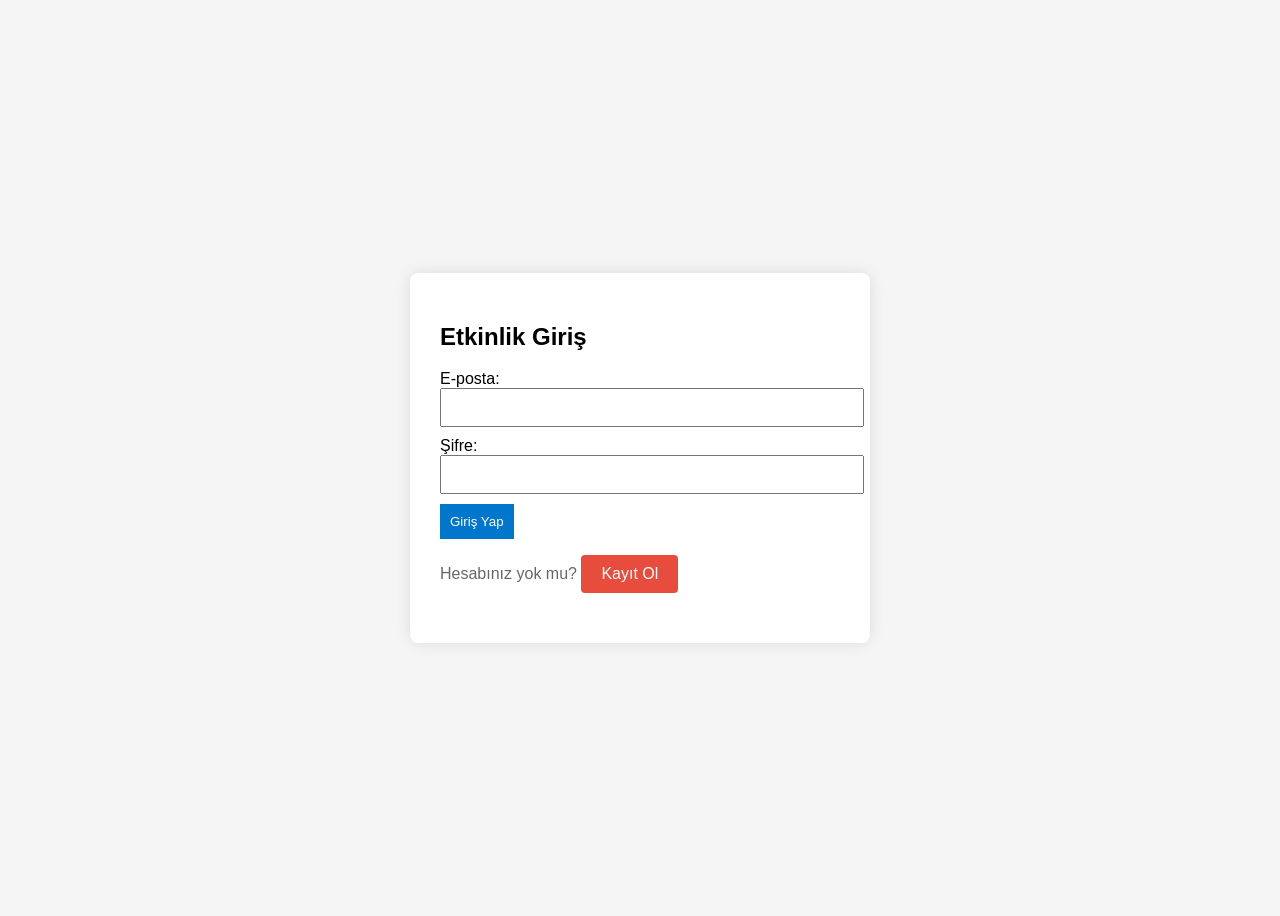
<file: public/index.html>
<!DOCTYPE html>
<html lang="tr">
<head>
  <meta charset="UTF-8">
  <title>Giriş Yap</title>
  <link rel="stylesheet" href="css/style.css">
</head>
<body>
  <div class="container">
    <h2>Etkinlik Giriş</h2>

    <form id="loginForm">
      <label for="email">E-posta:</label>
      <input type="email" id="email" required>

      <label for="password">Şifre:</label>
      <input type="password" id="password" required>

      <button type="submit">Giriş Yap</button>
    </form>

    <p>Hesabınız yok mu? <a href="register.html">Kayıt Ol</a></p>
  </div>

  <!-- ✅ Login işlemi -->
  <script>
    document.getElementById("loginForm").addEventListener("submit", async (e) => {
      e.preventDefault();

      const email = document.getElementById("email").value;
      const password = document.getElementById("password").value;

      const res = await fetch("/login", {
        method: "POST",
        headers: { "Content-Type": "application/json" },
        body: JSON.stringify({ email, password })
      });

      const result = await res.json();

      if (result.success) {
        localStorage.setItem("userEmail", email); // 📌 Email kaydı
        window.location.href = result.redirect;   // 📌 Admin mi User mı bakıp yönlendiriyor
      } else {
        alert(result.message || "Giriş başarısız.");
      }
    });
  </script>
</body>
</html>
</file>
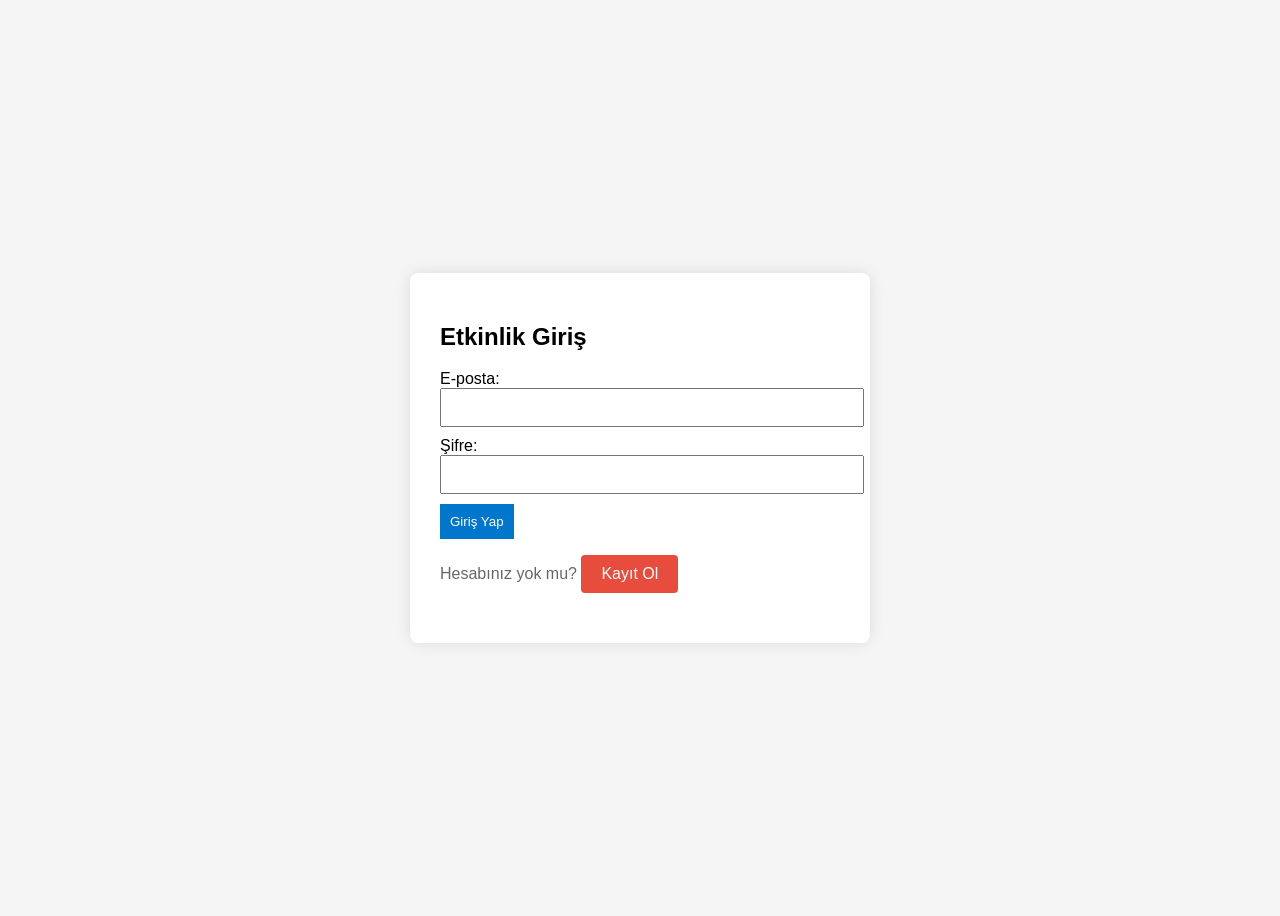
<file: public/etkinlikler.html>
<!DOCTYPE html>
<html lang="tr">
<head>
  <meta charset="UTF-8" />
  <meta name="viewport" content="width=device-width, initial-scale=1.0" />
  <title>Etkinlikler</title>
  <link rel="stylesheet" href="css/style.css" />
  <link rel="icon" href="favicon.ico" />
  <link href="https://fonts.googleapis.com/css2?family=Inter:wght@400;600&display=swap" rel="stylesheet" />
  <style>
    body {
      font-family: 'Inter', sans-serif;
      margin: 0;
      padding: 0;
      background-color: #f9f9f9;
      color: #333;
    }
    .container {
      max-width: 700px;
      margin: 80px auto 40px;
      background: #fff;
      padding: 24px;
      border-radius: 12px;
      box-shadow: 0 4px 12px rgba(0, 0, 0, 0.08);
      position: relative;
    }
    h1 {
      text-align: center;
      color: #222;
      margin-bottom: 24px;
    }
    #weatherBox {
      position: fixed;
      top: 20px;
      right: 20px;
      background: #e3f2fd;
      padding: 10px 14px;
      border-radius: 8px;
      text-align: center;
      font-weight: 500;
      color: #1565c0;
      box-shadow: 0 0 10px rgba(0, 0, 0, 0.1);
      z-index: 1000;
    }
    ul#eventList {
      list-style: none;
      padding: 0;
    }
    ul#eventList li {
      background: #f1f8ff;
      margin-bottom: 16px;
      padding: 14px 18px;
      border-radius: 10px;
      box-shadow: 0 2px 6px rgba(0,0,0,0.05);
    }
    select {
      margin-top: 6px;
      padding: 5px;
      border-radius: 6px;
    }
    .kontenjan {
      margin-top: 6px;
      font-weight: 600;
      color: #444;
      display: inline-block;
    }
    button {
      margin-top: 8px;
      padding: 6px 12px;
      background-color: #1976d2;
      color: white;
      border: none;
      border-radius: 6px;
      cursor: pointer;
      transition: background 0.2s;
    }
    button:hover:not(:disabled) {
      background-color: #0d47a1;
    }
    button:disabled {
      background-color: #aaa;
      cursor: not-allowed;
    }
    a {
      color: #1976d2;
      text-decoration: none;
    }
    a:hover {
      text-decoration: underline;
    }
    .duyuru-sabit {
      position: fixed;
      top: 100px;
      left: 20px;
      background-color: #fffde7;
      border-left: 4px solid #fdd835;
      padding: 10px 14px;
      font-size: 13px;
      color: #555;
      border-radius: 6px;
      max-width: 220px;
      box-shadow: 0 2px 8px rgba(0,0,0,0.1);
      z-index: 999;
    }
    @media (max-width: 800px) {
      .duyuru-sabit {
        position: static;
        max-width: 100%;
        margin: 0 auto 16px;
      }
      .container {
        margin: 100px 20px 20px;
      }
      #weatherBox {
        position: static;
        margin-bottom: 16px;
      }
    }
  </style>
</head>
<body>

<script>
  const email = localStorage.getItem("userEmail");
  if (!email) {
    window.location.href = "index.html";
  }
</script>

<div class="duyuru-sabit">
  Duyuru: İstanbulda yağışlı ve rüzgarlı havalarda açık hava etkinlikleri gerçekleştirilmeyecektir!
</div>

<div class="container">
  <h1>Etkinlikler</h1>

  <div id="weatherBox">
    İstanbul Hava Durumu:<br>
    <span id="weatherText">Yükleniyor...</span> <span id="weatherTemp"></span>
  </div>

  <ul id="eventList"></ul>

  <p style="text-align:center; margin-top: 30px;">
    <a href="sepet.html">🛒 Sepete Git</a>
  </p>
</div>

<script>
  let sepeteEkleniyor = false;

  function slugify(text) {
    return text.toString().normalize('NFD')
      .replace(/[\u0300-\u036f]/g, '')
      .replace(/ç/g, 'c').replace(/ğ/g, 'g')
      .replace(/ı/g, 'i').replace(/ö/g, 'o')
      .replace(/ş/g, 's').replace(/ü/g, 'u')
      .replace(/[^a-zA-Z0-9]/g, '-')
      .toLowerCase();
  }

  fetch("/events")
    .then(res => res.json())
    .then(data => {
      const list = document.getElementById("eventList");

      if (!Array.isArray(data) || data.length === 0) {
        list.innerHTML = "<li>Etkinlik bulunamadı.</li>";
        return;
      }

      data.sort((a, b) => new Date(a.date) - new Date(b.date));

      data.forEach(event => {
        const name = event.name ?? "Etkinlik";
        const basePrice = parseFloat(event.price ?? 0);
        const quota = parseInt(event.kontenjan ?? 200);
        let date = "Tarih yok";

        const slug = slugify(name);

        if (event.date) {
          const parsedDate = new Date(event.date);
          if (!isNaN(parsedDate)) {
            date = parsedDate.toLocaleDateString("tr-TR", {
              day: "2-digit",
              month: "long",
              year: "numeric"
            });
          }
        }

        const li = document.createElement("li");
        li.innerHTML = `
          <strong>${name}</strong> - ${basePrice.toFixed(2)} TL (Standart)<br>
          📅 <em>${date}</em><br>
          <label for="type-${slug}">Bilet Türü:</label>
          <select id="type-${slug}">
            <option value="standart">Standart</option>
            <option value="vip">VIP (+50₺)</option>
          </select><br>
          <span class="kontenjan">Kalan Kontenjan: <span class="quota-count">${quota}</span></span><br>
          <button ${quota <= 0 ? 'disabled' : ''}>
            ${quota <= 0 ? 'Tükendi' : 'Sepete Ekle'}
          </button>
        `;

        const btn = li.querySelector("button");
        const select = li.querySelector("select");
        const quotaSpan = li.querySelector(".quota-count");

        btn.addEventListener("click", () => {
          const selectedType = select.value;
          let finalPrice = basePrice;
          if (selectedType === "vip") finalPrice += 50;

          sepeteEkle({
            name,
            price: finalPrice,
            type: selectedType.toUpperCase()
          }, quotaSpan, btn);
        });

        list.appendChild(li);
      });
    })
    .catch(() => {
      document.getElementById("eventList").innerHTML = "<li>Etkinlikler yüklenemedi.</li>";
    });

  function sepeteEkle(event, quotaElement, buttonElement) {
    if (sepeteEkleniyor) return;
    sepeteEkleniyor = true;

    const email = localStorage.getItem("userEmail");

    fetch("/add-to-cart", {
      method: "POST",
      headers: { "Content-Type": "application/json" },
      body: JSON.stringify({ email, item: event })
    })
      .then(res => res.json())
      .then(result => {
        sepeteEkleniyor = false;
        if (result.success) {
          alert(`"${event.name}" (${event.type}) sepete eklendi.`);

          let currentQuota = parseInt(quotaElement.textContent);
          if (!isNaN(currentQuota) && currentQuota > 0) {
            currentQuota--;
            quotaElement.textContent = currentQuota;
            if (currentQuota === 0) {
              buttonElement.disabled = true;
              buttonElement.textContent = "Tükendi";
            }
          }

        } else {
          alert(result.message || "Sepete eklenemedi.");
        }
      })
      .catch(() => {
        sepeteEkleniyor = false;
        alert("Sunucu hatası.");
      });
  }

  async function getWeather() {
    const API_KEY = "4Az9cxY3MYrkMVplCEf3O1n4tBUSkzOa";
    const CITY_KEY = "318251";

    try {
      const res = await fetch(`https://dataservice.accuweather.com/currentconditions/v1/${CITY_KEY}?apikey=${API_KEY}&language=tr-tr`);
      const data = await res.json();
      const durum = data[0].WeatherText;
      const sicaklik = data[0].Temperature.Metric.Value;

      document.getElementById("weatherText").textContent = durum;
      document.getElementById("weatherTemp").textContent = `(${sicaklik}°C)`;
    } catch (err) {
      document.getElementById("weatherBox").textContent = "Hava durumu alınamadı.";
    }
  }

  getWeather();
</script>

</body>
</html>
</file>
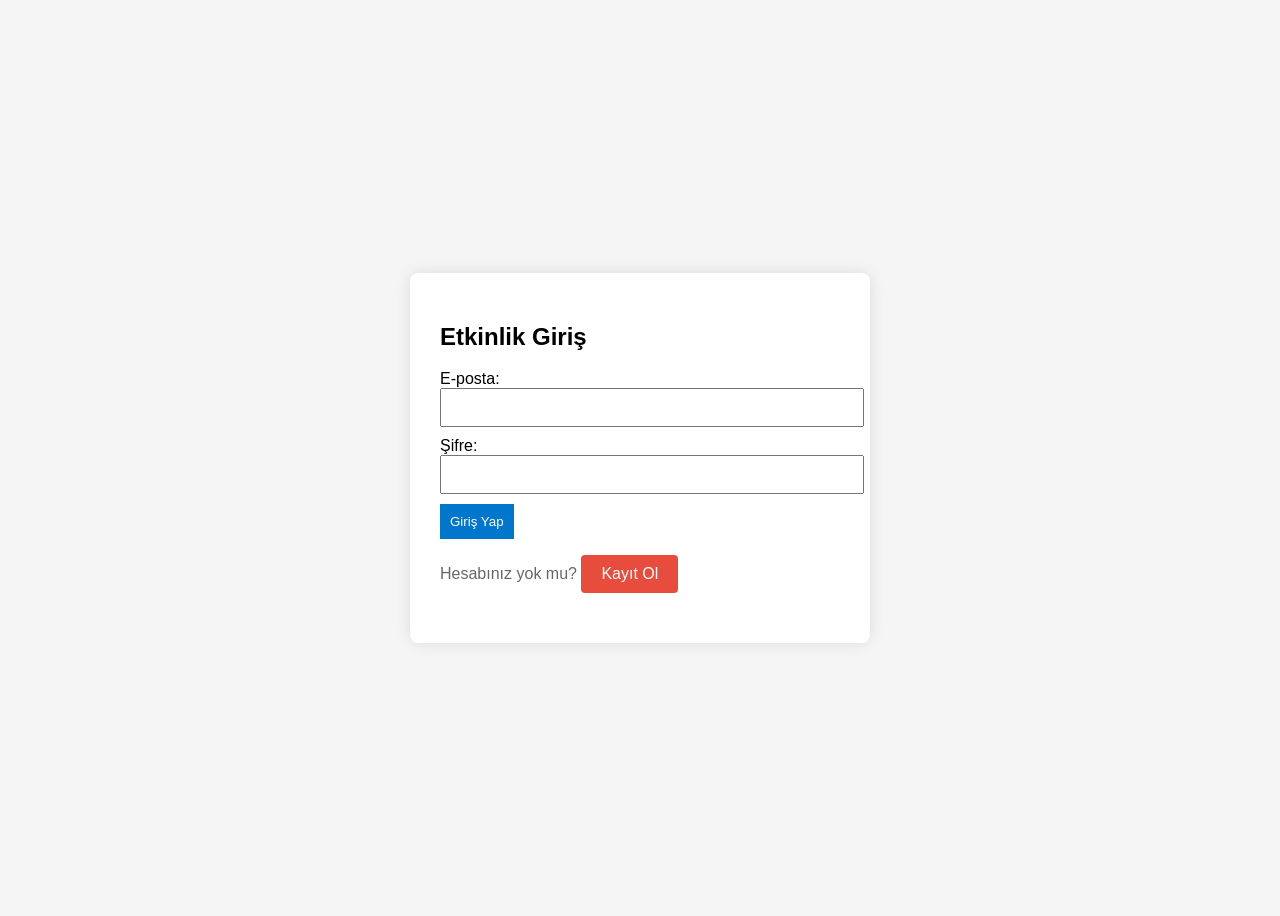
<file: public/main.html>
<!DOCTYPE html>
<html lang="tr">
<head>
  <meta charset="UTF-8">
  <title>Etkinlik Paneli</title>
  <link rel="stylesheet" href="css/style.css">
</head>
<body>
  <script>
    const email = localStorage.getItem("userEmail");
    if (!email) {
      window.location.href = "index.html";
    } else {
      fetch(`/get-user?email=${email}`)
        .then(res => res.json())
        .then(data => {
          if (data.role !== "admin") {
            window.location.href = "etkinlikler.html";
          }
        });
    }
  </script>

  <div class="container">
    <h1>Etkinlik Yönetim Paneli</h1>
    <p>Hoş geldiniz. Sisteme giriş yaptınız.</p>

    <h2>İstanbul Hava Durumu</h2>
    <div id="weather">Yükleniyor...</div>

    <h2>Duyurular</h2>
    <ul id="announcementsList"><li>Yükleniyor...</li></ul>

    <form id="announcementForm">
      <input type="text" id="announcementTitle" placeholder="Duyuru başlığı" required />
      <button type="submit">Duyuru Ekle</button>
    </form>

    <h2>Etkinlik Önerileri</h2>
    <ul id="suggestionsList"><li>Yükleniyor...</li></ul>

    <h2>Yeni Etkinlik Ekle</h2>
    <form id="eventForm">
      <input type="text" id="eventName" placeholder="Etkinlik adı" required />
      <input type="number" id="eventPrice" placeholder="Fiyat (TL)" required />
      <input type="date" id="eventDate" required />
      <button type="submit">Ekle</button>
    </form>

    <h2>Etkinlikler</h2>
    <ul id="eventList"></ul>

    <h2>Bekleyen Kullanıcılar</h2>
    <ul id="pendingList"></ul>

    <a href="index.html">Çıkış Yap</a>
  </div>

  <script>
    function loadWeather() {
      fetch('/weather')
        .then(res => res.json())
        .then(data => {
          document.getElementById("weather").textContent = `${data.temperature}°C - ${data.description}`;
        })
        .catch(() => {
          document.getElementById("weather").textContent = "Hava durumu yüklenemedi.";
        });
    }

    function loadAnnouncements() {
      fetch("/announcements")
        .then(res => res.json())
        .then(data => {
          const list = document.getElementById("announcementsList");
          list.innerHTML = "";
          if (!Array.isArray(data) || data.length === 0) {
            list.innerHTML = "<li>Henüz duyuru yok.</li>";
            return;
          }
          data.forEach(a => {
            const li = document.createElement("li");
            li.textContent = `${a.title} - ${a.date}`;
            list.appendChild(li);
          });
        })
        .catch(() => {
          document.getElementById("announcementsList").innerHTML = "<li>Duyurular yüklenemedi.</li>";
        });
    }

    function loadSuggestions() {
      fetch("/suggestions")
        .then(res => res.json())
        .then(data => {
          const list = document.getElementById("suggestionsList");
          list.innerHTML = "";
          if (!Array.isArray(data) || data.length === 0) {
            list.innerHTML = "<li>Henüz öneri yok.</li>";
            return;
          }
          data.forEach(s => {
            const li = document.createElement("li");
            li.textContent = s.text;
            list.appendChild(li);
          });
        })
        .catch(() => {
          document.getElementById("suggestionsList").innerHTML = "<li>Öneriler yüklenemedi.</li>";
        });
    }

    function loadEvents() {
      fetch("/events")
        .then(res => res.json())
        .then(data => {
          const list = document.getElementById("eventList");
          list.innerHTML = "";

          if (!Array.isArray(data) || data.length === 0) {
            list.innerHTML = "<li>Henüz etkinlik eklenmemiş.</li>";
            return;
          }

          data.sort((a, b) => new Date(a.date) - new Date(b.date));

          data.forEach(event => {
            const li = document.createElement("li");
            li.textContent = `${event.name} - ${Number(event.price).toFixed(2)} TL - ${event.date} `;
            const deleteBtn = document.createElement("button");
            deleteBtn.textContent = "Sil";
            deleteBtn.addEventListener("click", () => deleteEvent(event.id));
            li.appendChild(deleteBtn);
            list.appendChild(li);
          });
        })
        .catch(() => {
          document.getElementById("eventList").innerHTML = "<li>Etkinlikler yüklenemedi.</li>";
        });
    }

    function deleteEvent(id) {
      if (!confirm("Bu etkinliği silmek istediğinize emin misiniz?")) return;
      fetch(`/events/${id}`, {
        method: "DELETE"
      })
        .then(res => res.json())
        .then(result => {
          if (result.success) {
            loadEvents();
          } else {
            alert(result.message || "Etkinlik silinemedi.");
          }
        })
        .catch(() => alert("Sunucu hatası oluştu."));
    }

    document.getElementById("eventForm").addEventListener("submit", async (e) => {
      e.preventDefault();
      const name = document.getElementById("eventName").value.trim();
      const price = parseFloat(document.getElementById("eventPrice").value);
      const date = document.getElementById("eventDate").value;

      if (!name || isNaN(price) || price < 0 || !date) {
        return alert("Geçerli etkinlik adı, fiyat ve tarih giriniz.");
      }

      const res = await fetch("/events", {
        method: "POST",
        headers: { "Content-Type": "application/json" },
        body: JSON.stringify({ name, price, date })
      });

      const result = await res.json();
      if (result.success) {
        document.getElementById("eventName").value = "";
        document.getElementById("eventPrice").value = "";
        document.getElementById("eventDate").value = "";
        loadEvents();
      } else {
        alert(result.message || "Etkinlik eklenemedi.");
      }
    });

    document.getElementById("announcementForm").addEventListener("submit", async (e) => {
      e.preventDefault();
      const title = document.getElementById("announcementTitle").value.trim();
      if (!title) return alert("Duyuru başlığı giriniz.");

      const res = await fetch("/announcements", {
        method: "POST",
        headers: { "Content-Type": "application/json" },
        body: JSON.stringify({ title })
      });

      const result = await res.json();
      if (result.success) {
        document.getElementById("announcementTitle").value = "";
        loadAnnouncements();
      } else {
        alert(result.message || "Duyuru eklenemedi.");
      }
    });

    function loadPendingUsers() {
      fetch("/pending-users")
        .then(res => res.json())
        .then(data => {
          const list = document.getElementById("pendingList");
          list.innerHTML = "";

          if (!Array.isArray(data) || data.length === 0) {
            list.innerHTML = "<li>Bekleyen kullanıcı yok.</li>";
            return;
          }

          data.forEach(user => {
            const li = document.createElement("li");
            const button = document.createElement("button");
            button.textContent = "Onayla";
            button.addEventListener("click", () => approveUser(user.email));
            li.textContent = user.email + " ";
            li.appendChild(button);
            list.appendChild(li);
          });
        })
        .catch(() => {
          document.getElementById("pendingList").innerHTML = "<li>Bekleyen kullanıcılar yüklenemedi.</li>";
        });
    }

    function approveUser(email) {
      fetch("/approve-user", {
        method: "POST",
        headers: { "Content-Type": "application/json" },
        body: JSON.stringify({ email })
      })
        .then(res => res.json())
        .then(result => {
          if (result.success) {
            alert("Kullanıcı onaylandı.");
            loadPendingUsers();
          } else {
            alert(result.message || "Onaylama başarısız.");
          }
        })
        .catch(() => alert("Sunucu hatası oluştu."));
    }

    loadWeather();
    loadAnnouncements();
    loadSuggestions();
    loadEvents();
    loadPendingUsers();
  </script>
</body>
</html>
</file>
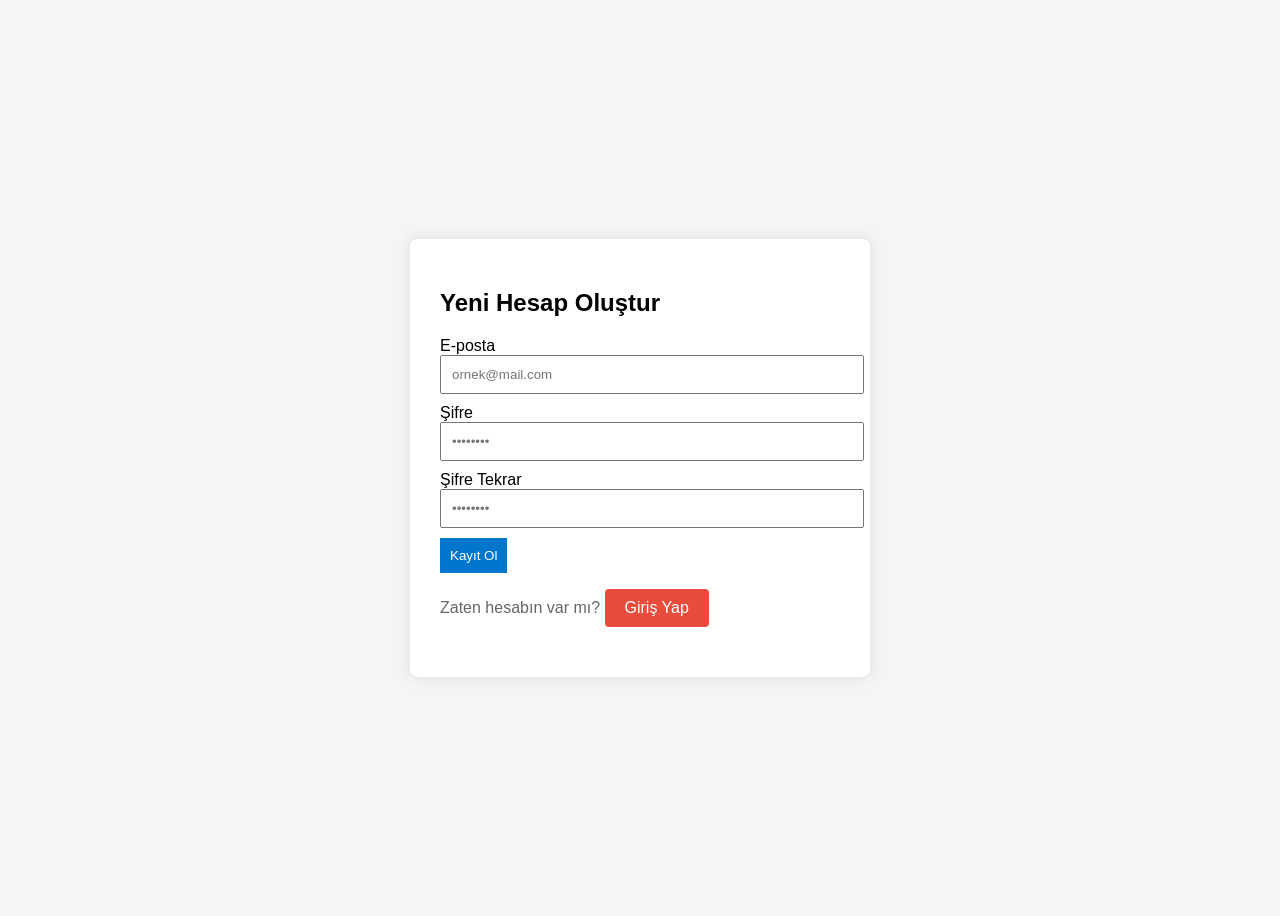
<file: public/register.html>
<!DOCTYPE html>
<html lang="tr">
<head>
  <meta charset="UTF-8">
  <title>Kayıt Ol</title>
  <link rel="stylesheet" href="css/style.css">
</head>
<body>
  <div class="container">
    <h2>Yeni Hesap Oluştur</h2>

    <form id="registerForm">
      <label for="email">E-posta</label>
      <input type="email" id="email" name="email" placeholder="ornek@mail.com" required>

      <label for="password">Şifre</label>
      <input type="password" id="password" name="password" placeholder="••••••••" required>

      <label for="confirmPassword">Şifre Tekrar</label>
      <input type="password" id="confirmPassword" name="confirmPassword" placeholder="••••••••" required>

      <button type="submit">Kayıt Ol</button>
    </form>

    <p class="bottom-link">
      Zaten hesabın var mı? <a href="index.html">Giriş Yap</a>
    </p>
  </div>

  <script src="js/app.js"></script>
</body>
</html>
</file>
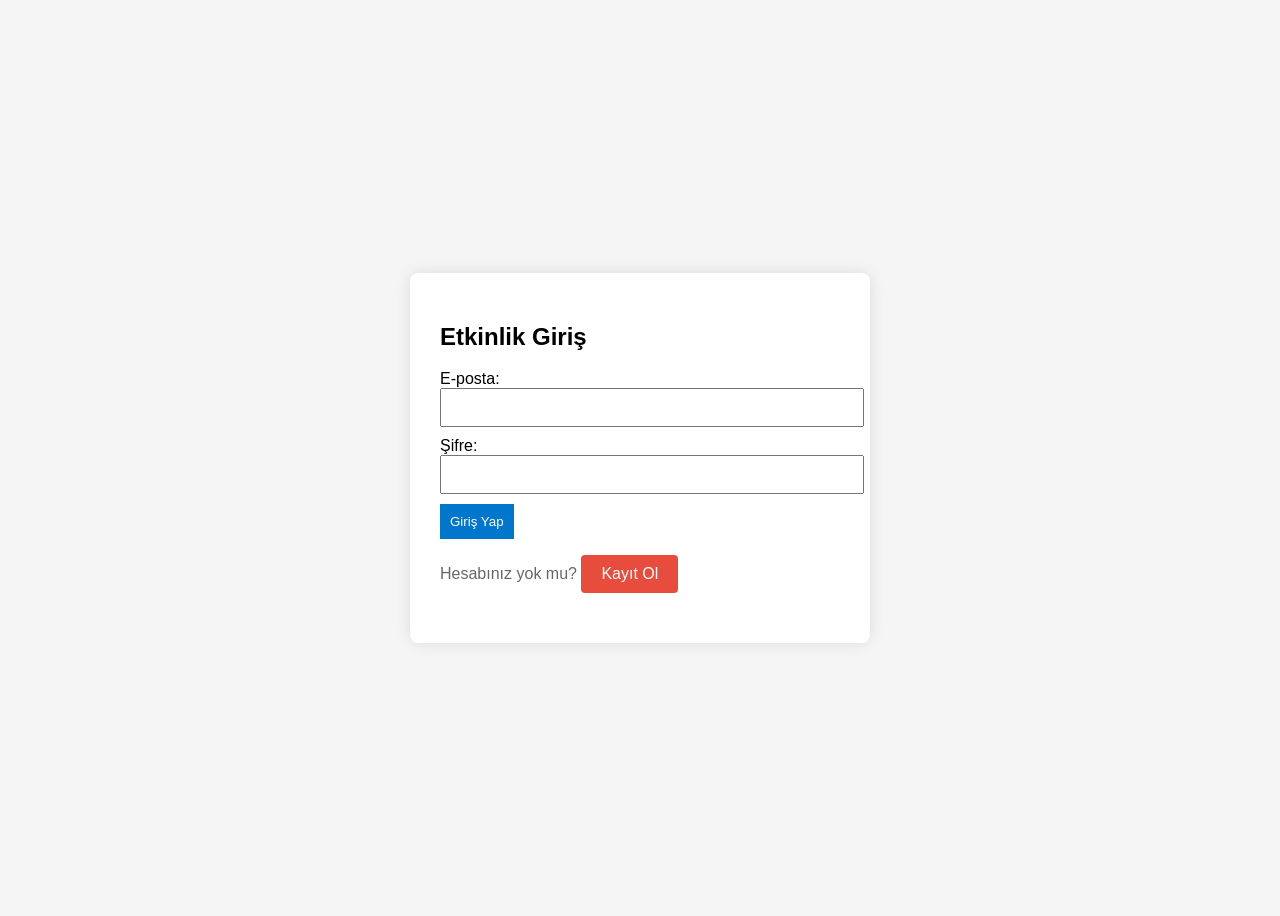
<file: public/sepet.html>
<!DOCTYPE html>
<html lang="tr">
<head>
  <meta charset="UTF-8">
  <title>Sepetim</title>
  <link rel="stylesheet" href="css/style.css">
  <style>
    #cartList {
      margin-top: 20px;
    }

    #cartList li {
      margin-bottom: 5px;
    }
  </style>
</head>
<body>

  <!-- GİRİŞ KONTROLÜ -->
  <script>
    const userEmail = localStorage.getItem("userEmail");
    if (!userEmail) {
      window.location.href = "index.html";
    }
  </script>

  <div class="container">
    <h1>Sepetim</h1>
    <ul id="cartList"></ul>
    <p><strong>Toplam:</strong> <span id="total">0.00</span> TL</p>

    <!-- BİLET TÜRÜ ve ÖDEME YÖNTEMİ SEÇİMİ -->
    <div style="margin-top: 20px;">
      <label for="biletTuru">Bilet Türü:</label>
      <select id="biletTuru">
        <option value="Standart">Standart</option>
        <option value="VIP">VIP</option>
      </select>
    </div>

    <div style="margin-top: 10px;">
      <label for="odemeYontemi">Ödeme Yöntemi:</label>
      <select id="odemeYontemi">
        <option value="Kredi Kartı">Kredi Kartı</option>
        <option value="Havale">Havale</option>
      </select>
    </div>

    <button id="payButton" style="margin-top: 15px;">Ödeme Yap</button>

    <p style="margin-top: 20px;">
      <a href="etkinlikler.html">← Etkinliklere Dön</a>
    </p>
  </div>

  <script>
    const cartList = document.getElementById("cartList");
    const totalSpan = document.getElementById("total");
    const payButton = document.getElementById("payButton");
    const biletTuru = document.getElementById("biletTuru");
    const odemeYontemi = document.getElementById("odemeYontemi");

    let sepetVerisi = [];

    function guncelleSepetGorunumu() {
      cartList.innerHTML = "";
      let toplam = 0;
      const vipMi = biletTuru.value === "VIP";

      if (!Array.isArray(sepetVerisi) || sepetVerisi.length === 0) {
        cartList.innerHTML = "<li>Sepetiniz boş.</li>";
        payButton.disabled = true;
        totalSpan.textContent = "0.00";
        return;
      }

      sepetVerisi.forEach(item => {
        const name = item.name ?? "Bilinmeyen Etkinlik";
        const basePrice = parseFloat(item.price ?? 0);
        const price = vipMi ? basePrice + 50 : basePrice;

        const li = document.createElement("li");
        li.textContent = `${name} - ${price.toFixed(2)} TL`;
        cartList.appendChild(li);

        toplam += price;
      });

      totalSpan.textContent = toplam.toFixed(2);
      payButton.disabled = false;
    }

    // Sepeti sunucudan al
    fetch(`/cart?email=${encodeURIComponent(userEmail)}`)
      .then(res => res.json())
      .then(data => {
        sepetVerisi = data;
        guncelleSepetGorunumu();
      })
      .catch(() => {
        cartList.innerHTML = "<li>Sepet alınamadı (sunucu hatası).</li>";
        payButton.disabled = true;
      });

    // Bilet türü değişince fiyatları güncelle
    biletTuru.addEventListener("change", guncelleSepetGorunumu);

    // Ödeme işlemi
    payButton.addEventListener("click", async () => {
      const vipMi = biletTuru.value === "VIP";
      let toplam = 0;

      sepetVerisi.forEach(item => {
        const basePrice = parseFloat(item.price ?? 0);
        const price = vipMi ? basePrice + 50 : basePrice;
        toplam += price;
      });

      const onay = confirm(`Toplam ${toplam.toFixed(2)} TL ödeme yapacaksınız. Onaylıyor musunuz?`);
      if (!onay) return;

      const secilenBiletTuru = biletTuru.value;
      const secilenOdemeYontemi = odemeYontemi.value;

      try {
        const res = await fetch("/checkout", {
          method: "POST",
          headers: {
            "Content-Type": "application/json"
          },
          body: JSON.stringify({
            email: userEmail,
            biletTuru: secilenBiletTuru,
            odemeYontemi: secilenOdemeYontemi
          })
        });

        const result = await res.json();
        if (result.success) {
          alert("Ödeme başarılı! Sepetiniz temizlendi.");
          cartList.innerHTML = "<li>Sepetiniz boş.</li>";
          totalSpan.textContent = "0.00";
          payButton.disabled = true;
        } else {
          alert(result.message || "Ödeme sırasında hata oluştu.");
        }
      } catch (err) {
        alert("Sunucuya ulaşılamadı.");
      }
    });
  </script>
</body>
</html>
</file>
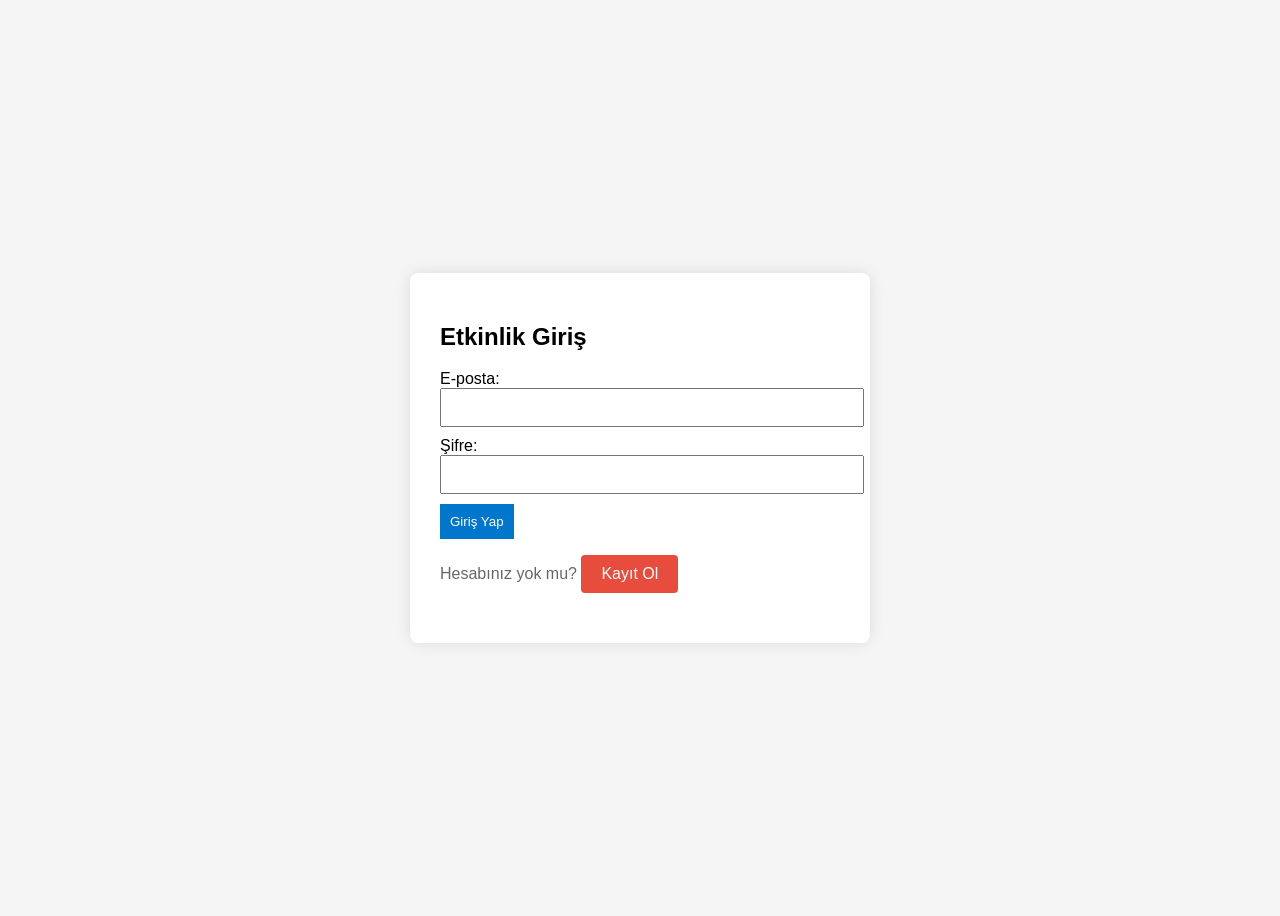
<file: public/sifre-degistir.html>
<!DOCTYPE html>
<html lang="tr">
<head>
  <meta charset="UTF-8" />
  <title>Şifre Değiştir</title>
  <link rel="stylesheet" href="css/style.css" />
</head>
<body>
  <div class="container">
    <h1>Şifre Değiştir</h1>
    <form id="changePasswordForm">
      <input type="password" id="newPassword" placeholder="Yeni şifre" required />
      <input type="password" id="confirmPassword" placeholder="Yeni şifre (tekrar)" required />
      <button type="submit">Şifreyi Güncelle</button>
    </form>
  </div>

  <script>
    const email = localStorage.getItem("userEmail");

    if (!email) {
      window.location.href = "index.html";
    }

    const form = document.getElementById("changePasswordForm");
    form.addEventListener("submit", async (e) => {
      e.preventDefault();

      const newPassword = document.getElementById("newPassword").value;
      const confirmPassword = document.getElementById("confirmPassword").value;

      if (newPassword !== confirmPassword) {
        return alert("Şifreler uyuşmuyor.");
      }

      const res = await fetch("/change-password", {
        method: "POST",
        headers: { "Content-Type": "application/json" },
        body: JSON.stringify({ email, newPassword })
      });

      const result = await res.json();
      if (result.success) {
        alert("Şifre başarıyla güncellendi!");
        window.location.href = "etkinlikler.html";
      } else {
        alert(result.message || "Şifre güncellenemedi.");
      }
    });
  </script>
</body>
</html>
</file>
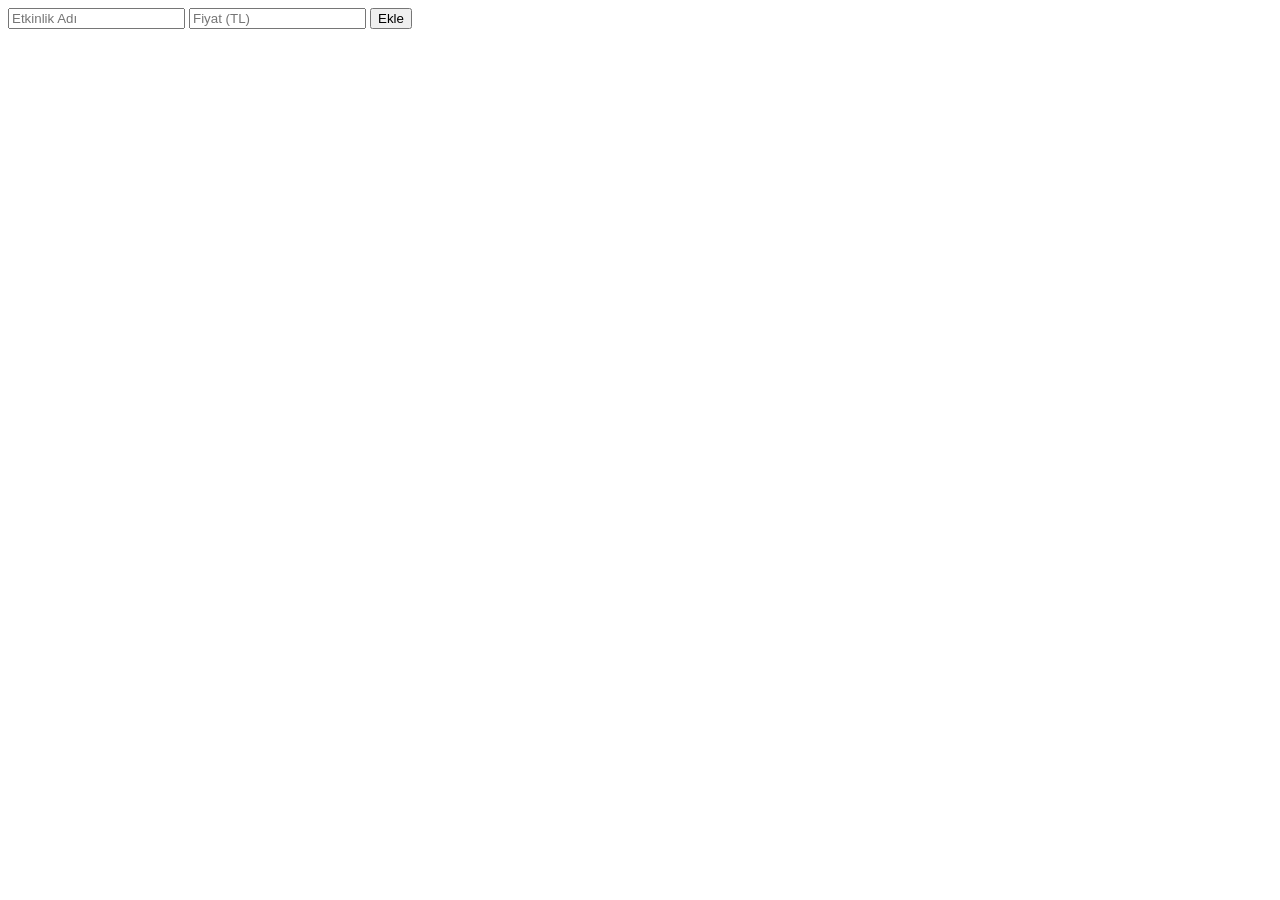
<file: public/test.html>
<!DOCTYPE html>
<html lang="tr">
<head>
  <meta charset="UTF-8">
  <title>Test Etkinlik</title>
</head>
<body>
  <form>
    <input type="text" placeholder="Etkinlik Adı" />
    <input type="number" placeholder="Fiyat (TL)" />
    <button>Ekle</button>
  </form>
</body>
</html>
</file>
<file: public/css/style.css>
body {
  font-family: Arial, sans-serif;
  background: #f5f5f5;
  display: flex;
  justify-content: center;
  align-items: center;
  height: 100vh;
}

.container {
  background: white;
  padding: 30px;
  border-radius: 8px;
  box-shadow: 0 0 15px rgba(0, 0, 0, 0.1);
  max-width: 400px;
  width: 100%;
}

input {
  display: block;
  width: 100%;
  margin-bottom: 10px;
  padding: 10px;
}

button {
  padding: 10px;
  background-color: #0077cc;
  color: white;
  border: none;
  cursor: pointer;
}

/* 👇 EKLENEN KISIMLAR (main.html'e özel) */
.container h1 {
  font-size: 24px;
  margin-bottom: 10px;
  color: #333;
}

.container p {
  font-size: 16px;
  color: #666;
  margin-bottom: 20px;
}

.container a {
  display: inline-block;
  text-decoration: none;
  background-color: #e74c3c;
  color: white;
  padding: 10px 20px;
  border-radius: 4px;
}
</file>
